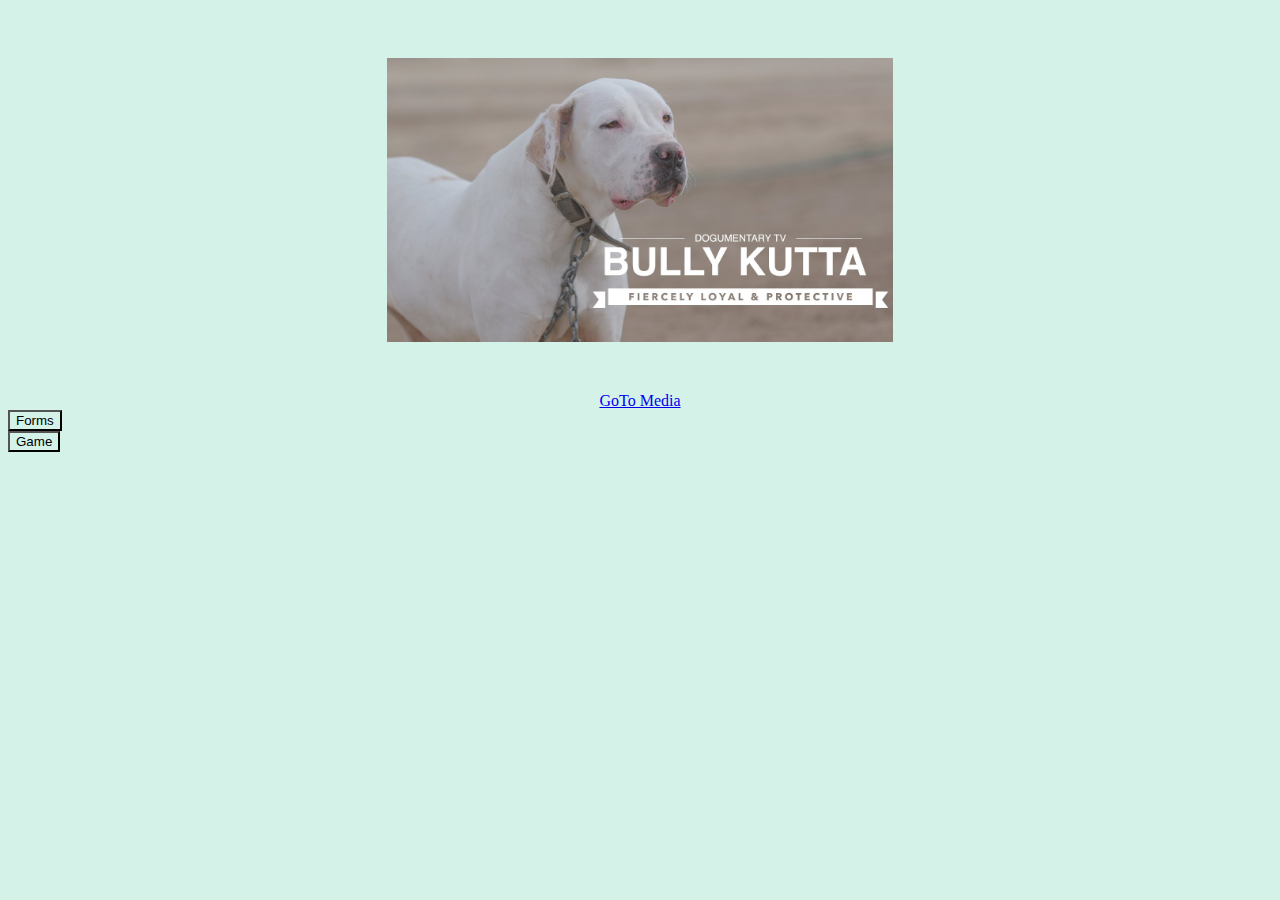
<file: Lab1+2/index.html>
<!DOCTYPE html>
<html lang="en">
<head>
    <meta charset="UTF-8">
    <meta http-equiv="X-UA-Compatible" content="IE=edge">
    <meta name="viewport" content="width=device-width, initial-scale=1.0">
    <title>HOME</title>
    <link rel="stylesheet" href="style.css">
    <script src="script.js"></script>
</head>
<body>
    <img id="bk" onclick="imgvisit()" src="maxresdefault.jpg" alt="maxresdefault.jpg">
    <a id="m" href="media.html">GoTo Media</a>
    <button id="bt" onclick="btvisit()">Forms</button>
    <br>
    <button id="bt2" onclick="game()">Game</button>
</body>
</html>
</file>
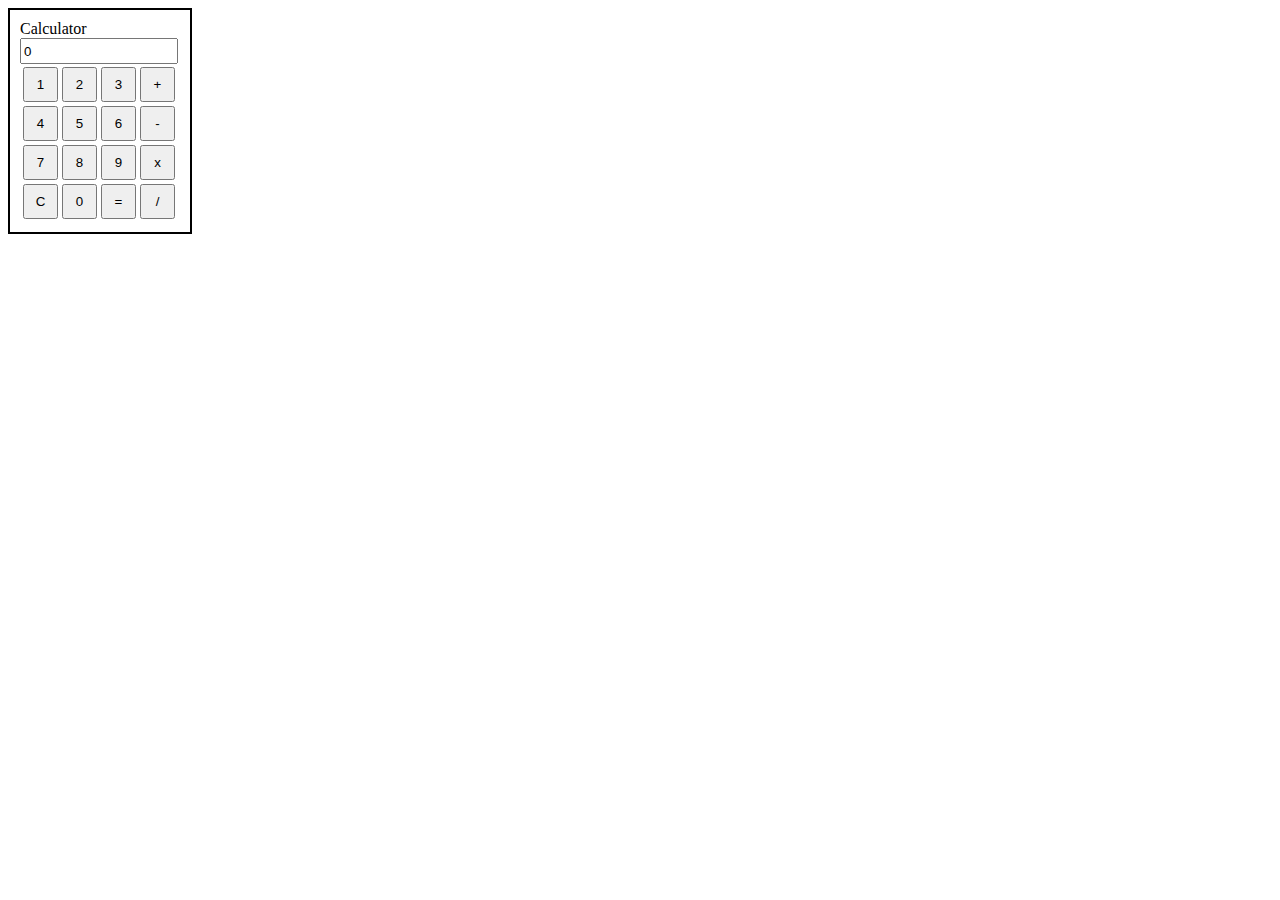
<file: calculator.html>
<!DOCTYPE html>
<html lang="en">
<head>
    <meta charset="UTF-8">
    <meta name="viewport" content="width=device-width, initial-scale=1.0">
    <title>Simple Calculator</title>
    <style>
        .numpad{
            width: 35px;
            height: 35px;
        }
        .ans{
            width: 150px;
            height: 20px;
        }
        .calc{
            padding: 10px;
            height: auto;
            width: 160px;
            border: 2px solid black;
        }
    </style>
</head>
<body>
    <div class="calc">
        <label>Calculator</label>
        <input type="text" id="disp" class="ans" value="0" readonly>
        <table>
            <tr>
                <td><button onclick="putVal(1)" class="numpad">1</button></td>
                <td><button onclick="putVal(2)" class="numpad">2</button></td>
                <td><button onclick="putVal(3)" class="numpad">3</button></td>
                <td><button onclick="putVal('+')" id="plus" class="numpad">+</button></td>
            </tr>
            <tr>
                <td><button onclick="putVal(4)" class="numpad">4</button></td>
                <td><button onclick="putVal(5)" class="numpad">5</button></td>
                <td><button onclick="putVal(6)" class="numpad">6</button></td>
                <td><button onclick="putVal('-')" id="minus" class="numpad">-</button></td>
            </tr>
            <tr>
                <td><button onclick="putVal(7)" class="numpad">7</button></td>
                <td><button onclick="putVal(8)" class="numpad">8</button></td>
                <td><button onclick="putVal(9)" class="numpad">9</button></td>
                <td><button onclick="putVal('x')" id="multi" class="numpad">x</button></td>
            </tr>
            <tr>
                <td><button onclick="putVal('C')" class="numpad">C</button></td>
                <td><button onclick="putVal(0)" class="numpad">0</button></td>
                <td><button onclick="evalExp('=')" class="numpad">=</button></td>
                <td><button onclick="putVal('/')" id="divi" class="numpad">/</button></td>
            </tr>
        </table>
    </div>
    <script>
        function putVal(x){
            if(x=='C'){
                document.getElementById("disp").setAttribute("value", "0");
                document.getElementById("plus").disabled = false;
                document.getElementById("minus").disabled = false;
                document.getElementById("multi").disabled = false;
                document.getElementById("divi").disabled = false;
            } else {
                if(document.getElementById("disp").value!="0"){
                    switch(x){
                        case '+':
                            document.getElementById("plus").disabled = true;
                        break;
                        case '-':
                            document.getElementById("minus").disabled = true;
                        break;
                        case 'x':
                            document.getElementById("multi").disabled = true;
                        break;
                        case '/':
                            document.getElementById("divi").disabled = true;
                        break;
                    }
                    document.getElementById("disp").setAttribute("value", document.getElementById("disp").value+x);
                } else if(x!='x'&&x!='+'&&x!='-'&&x!='/') {
                    document.getElementById("disp").setAttribute("value", x);
                }
            }
        }
        function evalExp(y){
            if(y=='='){
                
            }
        }
    </script>
</body>
</html>
</file>
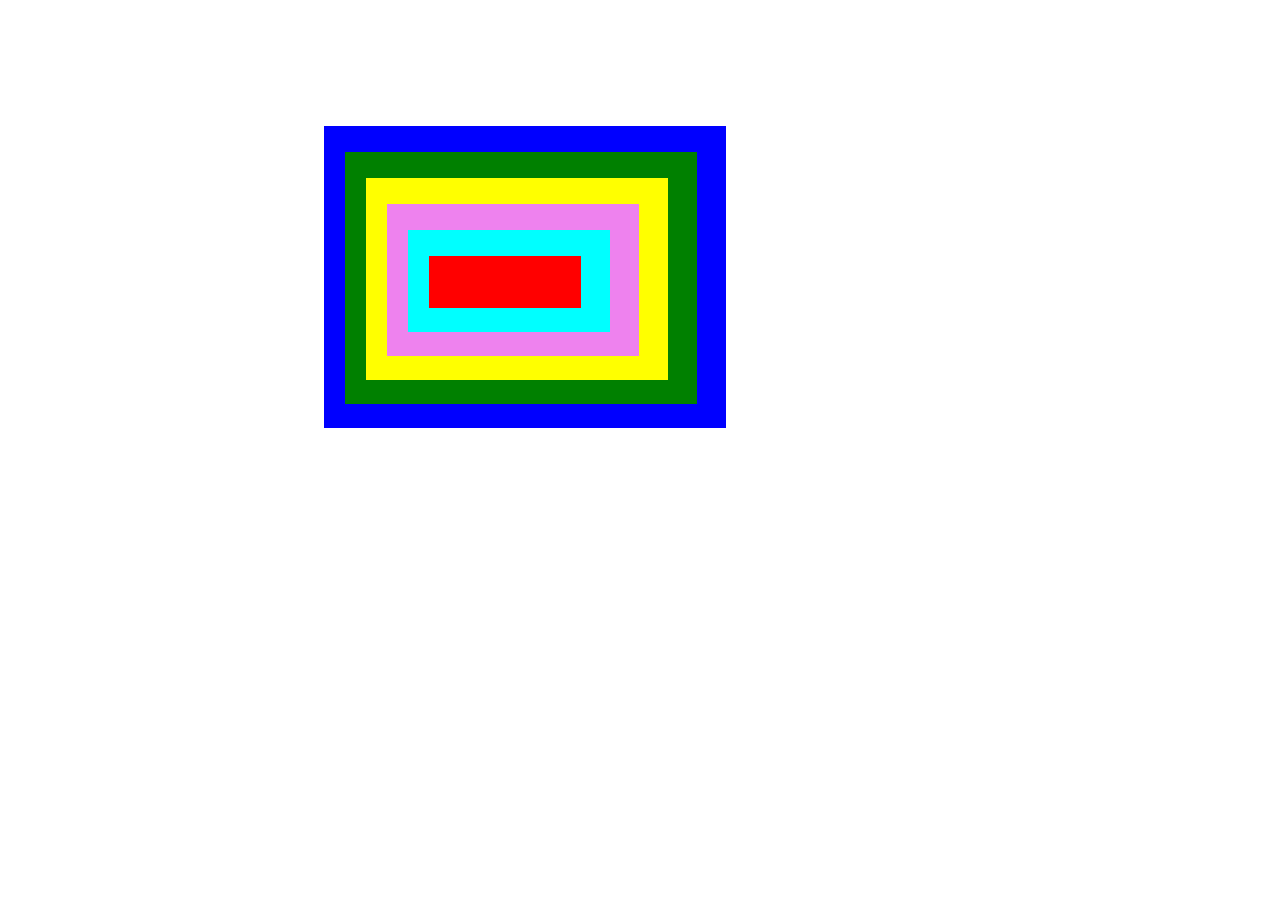
<file: castle.html>
<!DOCTYPE html>
<html lang="en">
<head>
    <meta charset="UTF-8">
    <meta http-equiv="X-UA-Compatible" content="IE=edge">
    <meta name="viewport" content="width=device-width, initial-scale=1.0">
    <title>Castle</title>
    <style>
        #one{
            /* margin-left: 180px;
            margin-top: 80px; */
            margin-left: 25%;
            margin-top: 10%;
            width: 400px;
            height: 300px;
            border: 1px solid blue;
            background-color: blue;
        }
        #two{
            margin-left: 20px;
            margin-top: 25px;
            width: 350px;
            height: 250px;
            border: 1px solid green;
            background-color: green;
        }
        #thre{
            margin-left: 20px;
            margin-top: 25px;
            width: 300px;
            height: 200px;
            border: 1px solid yellow;
            background-color: yellow;
        }
        #four{
            margin-left: 20px;
            margin-top: 25px;
            width: 250px;
            height: 150px;
            border: 1px solid violet;
            background-color: violet;
        }
        #five{
            margin-left: 20px;
            margin-top: 25px;
            width: 200px;
            height: 100px;
            border: 1px solid cyan;
            background-color:cyan;
        }
        #six{
            margin-left: 20px;
            margin-top: 25px;
            width: 150px;
            height: 50px;
            border: 1px solid red;
            background-color: red;
        }
    </style>
</head>
<body>
    <div id="one">
        <div id="two">
            <div id="thre">
                <div id="four">
                    <div id="five">
                        <div id="six">
                        </div>
                    </div>
                </div>
            </div>
        </div>
    </div>
    <script>
        const one = document.getElementById('one');
        const two = document.getElementById('two');
        const thre = document.getElementById('thre');
        const four = document.getElementById('four');
        const five = document.getElementById('five');
        const six = document.getElementById('six');
        // ========================================= //
        one.addEventListener('mouseenter',()=>{
            console.log('Entered inside Zone ONE (blue)!!');
        });
        two.addEventListener('mouseenter',()=>{
            console.log('Entered inside Zone TWO (green)!!');
        });
        thre.addEventListener('mouseenter',()=>{
            console.log('Entered inside Zone THREE (yellow)!!');
        });
        four.addEventListener('mouseenter',()=>{
            console.log('Entered inside Zone FOUR (voilet)!!');
        });
        five.addEventListener('mouseenter',()=>{
            console.log('Entered inside Zone FIVE (cyan)!!');
        });
        six.addEventListener('mouseenter',()=>{
            console.log('Entered inside Zone SIX (red) ==> DEAD!!');
        });
        // =========================================== //
        one.addEventListener('mouseleave',()=>{
            console.log('Left Zone ONE (blue)!!');
        });
        two.addEventListener('mouseleave',()=>{
            console.log('Left inside Zone TWO (green)!!');
        });
        thre.addEventListener('mouseleave',()=>{
            console.log('Left inside Zone THREE (yellow)!!');
        });
        four.addEventListener('mouseleave',()=>{
            console.log('Left inside Zone FOUR (voilet)!!');
        });
        five.addEventListener('mouseleave',()=>{
            console.log('Left inside Zone FIVE (cyan)!!');
        });
        six.addEventListener('mouseleave',()=>{
            console.log('Left inside Zone SIX (red) ==> ALIVE!!');
        });
        // ============================================ //
    </script>
</body>
</html>
</file>
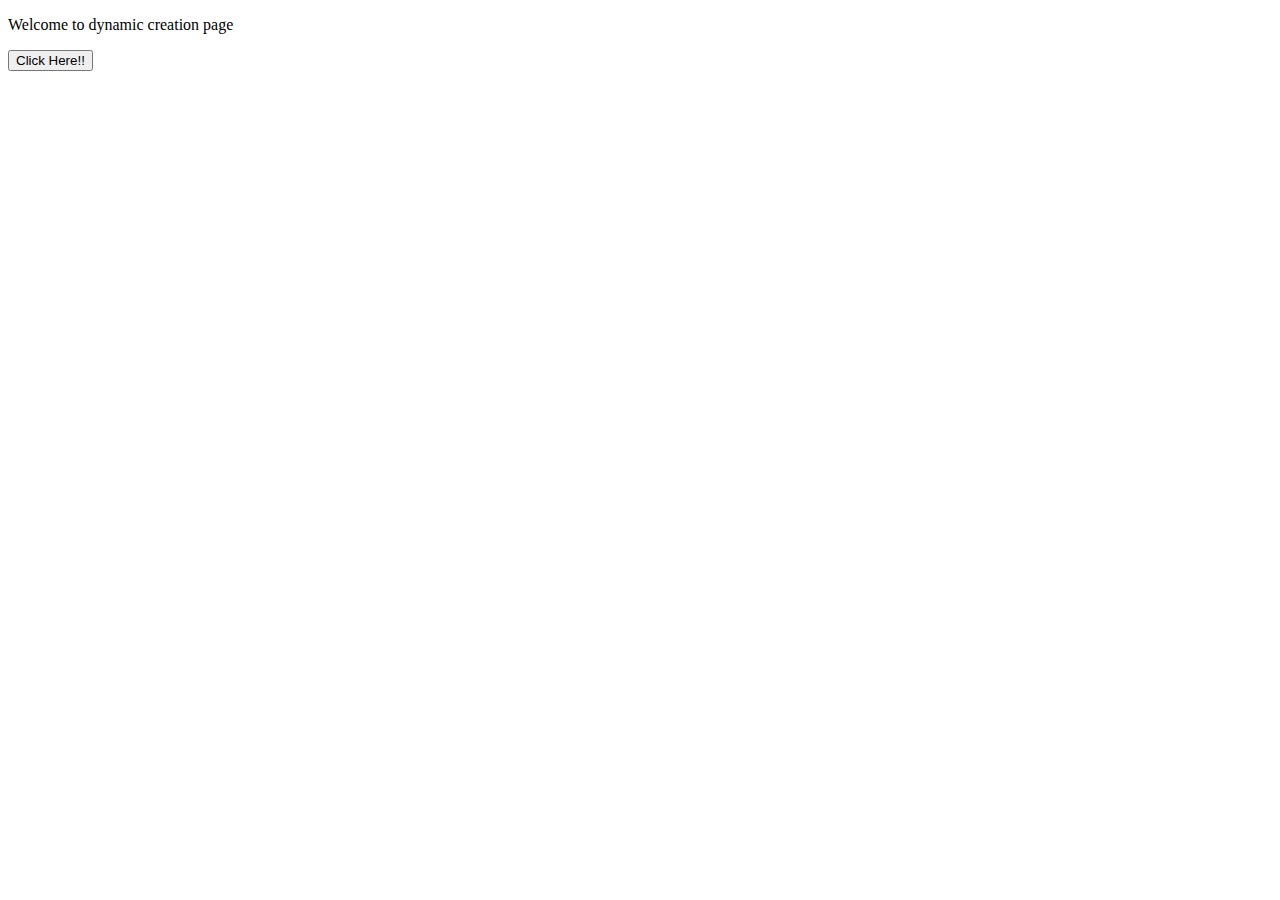
<file: dynamic.html>
<!DOCTYPE html>
<html lang="en">
<head>
    <meta charset="UTF-8">
    <meta http-equiv="X-UA-Compatible" content="IE=edge">
    <meta name="viewport" content="width=device-width, initial-scale=1.0">
    <title>Dynamic Element Generation</title>
</head>
<body>
    <div class="myClass">
        <p>Welcome to dynamic creation page</p>
        <button class="myButton" onclick="exec()">Click Here!!</button>
    </div>
    <script>
        const exec = () =>{
            var h1 = document.createElement('h1');
            h1.textContent = "Dynamic Creation....";
            h1.setAttribute('class', 'newElem');
            document.body.appendChild(h1);
        }
    </script>
</body>
</html>
</file>
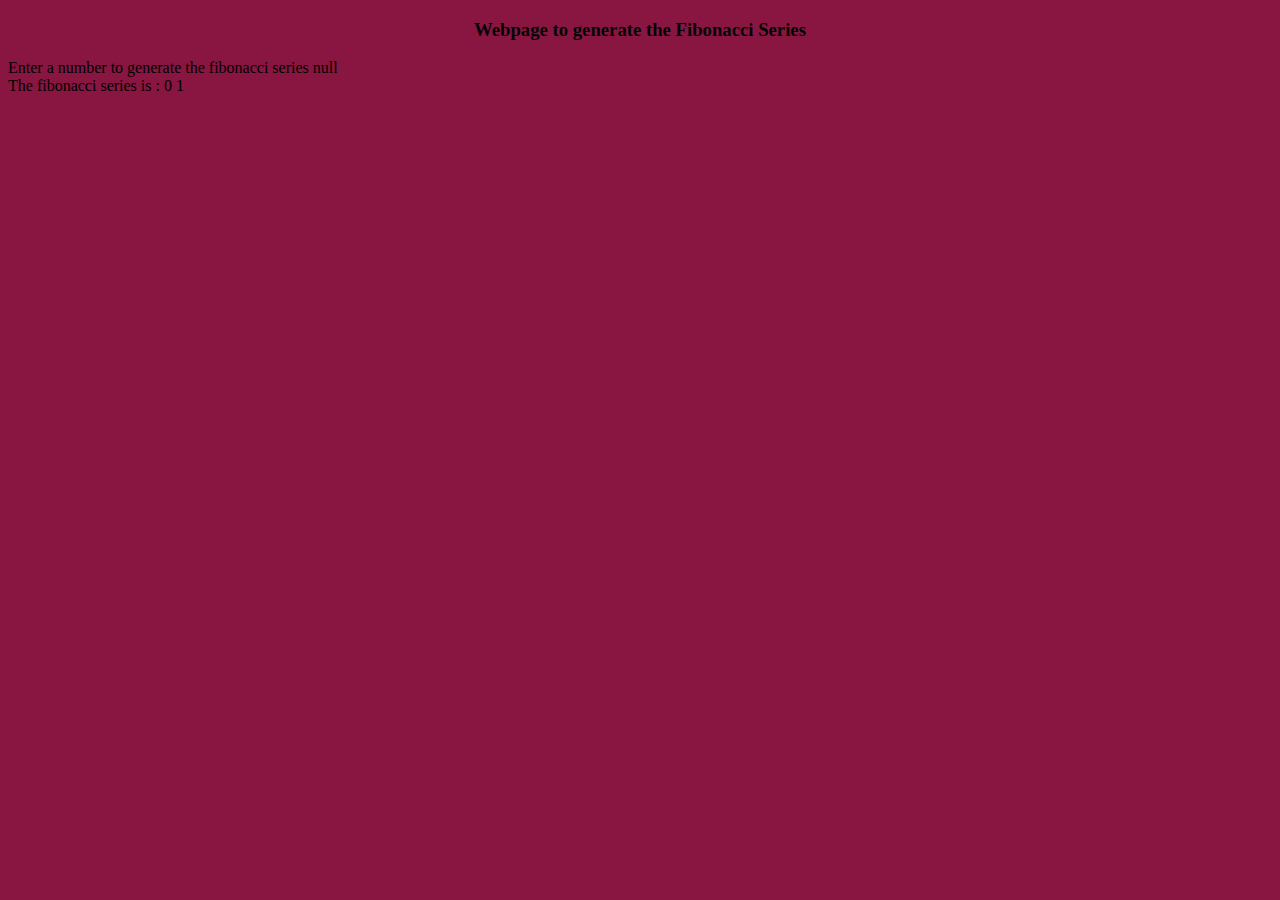
<file: fibonacci.html>
<!DOCTYPE html>
<?xml version="1.0" encoding="UTF-8"?>
<html>
  <head>
    <title>Fibonacci</title>
  </head>
  <body style="background-color: rgb(136, 22, 65)">
    <h3 style="text-align: center; color: rgb(5, 5, 5)">
      Webpage to generate the Fibonacci Series
    </h3>
    <script type="text/javascript">
      var limit = prompt(
        "Enter the limit 'n' to generate the fibonacci series:",
        " " );
      var f1 = 0;
      var f2 = 1;

      document.write(
        "Enter a number to generate the fibonacci series ",
        limit,
        "<br/>"
      );
      document.write("The fibonacci series is : ");
      document.write("", f1, " ");
      document.write("", f2, " ");

      var i, f3;
      for (i = 2; i < limit; i++) {
        f3 = f1 + f2;
        document.write("", f3, " ");
        f1 = f2;
        f2 = f3;
      }
    </script>
  </body>
</html>
</file>
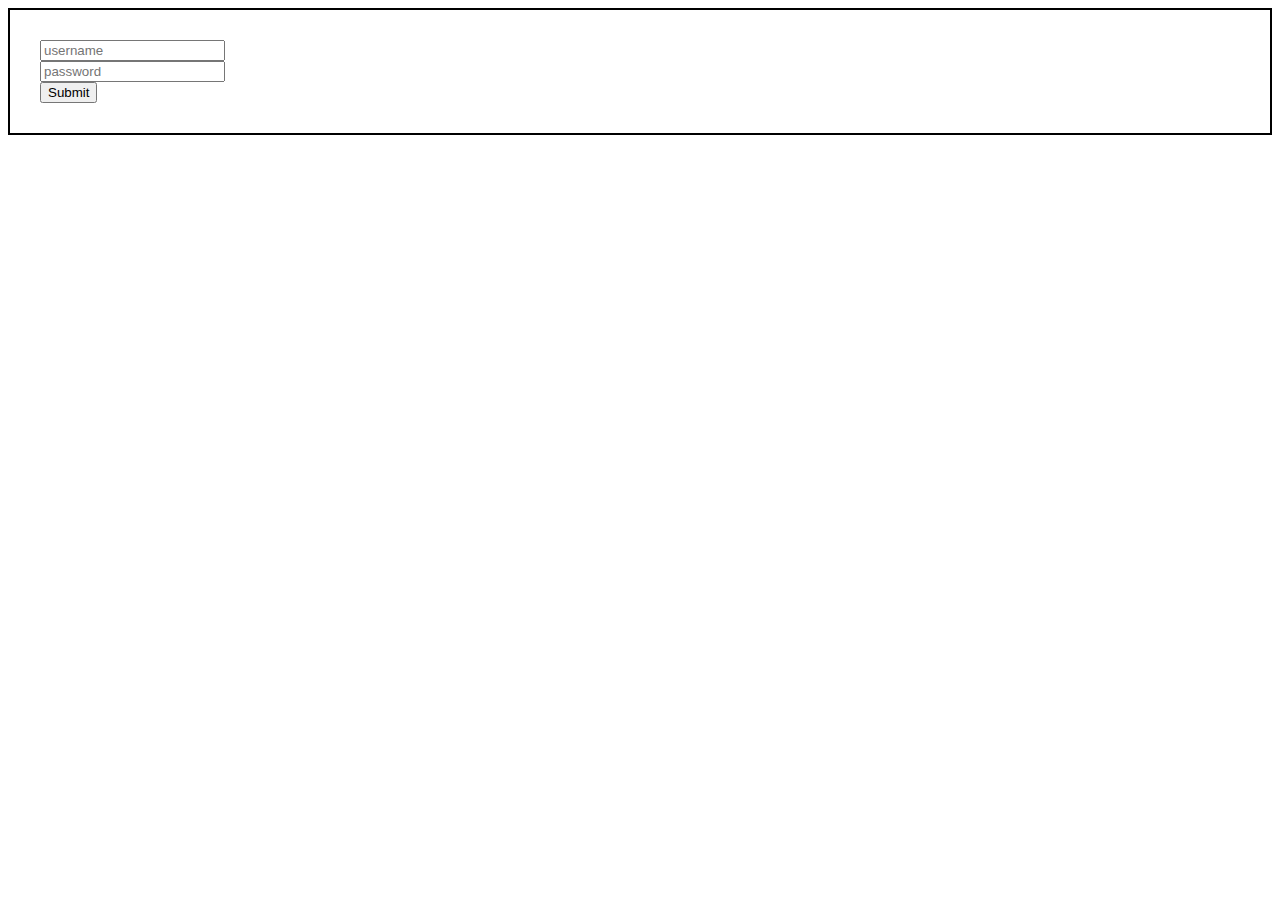
<file: login.html>
<!DOCTYPE html>
<html lang="en">
<head>
    <meta charset="UTF-8">
    <meta http-equiv="X-UA-Compatible" content="IE=edge">
    <meta name="viewport" content="width=device-width, initial-scale=1.0">
    <title>Login</title>
    <style>
        .fbox{
            border: 2px solid black;
            padding: 30px;
            /* margin-right: 1650px; */
            /* margin-right: 70%; */
        }
    </style>
</head>
<body>
    <div class="fbox">
        <input id="uname" type="text" placeholder="username" required>
        <br>
        <input id="pass" type="password" placeholder="password" required>
        <br>
        <button id="sub">Submit</button>
    </div>
    <script>
        let data = new Set();
        document.getElementById('sub').onclick = () => {
            // console.log('inside function');
            let user = document.getElementById('uname');
            let pass = document.getElementById('pass');
            let ob = {
                'username': user.value,
                'password': pass.value
            };
            data.add(ob);
            console.log(data);
        };
    </script>
</body>
</html>
</file>
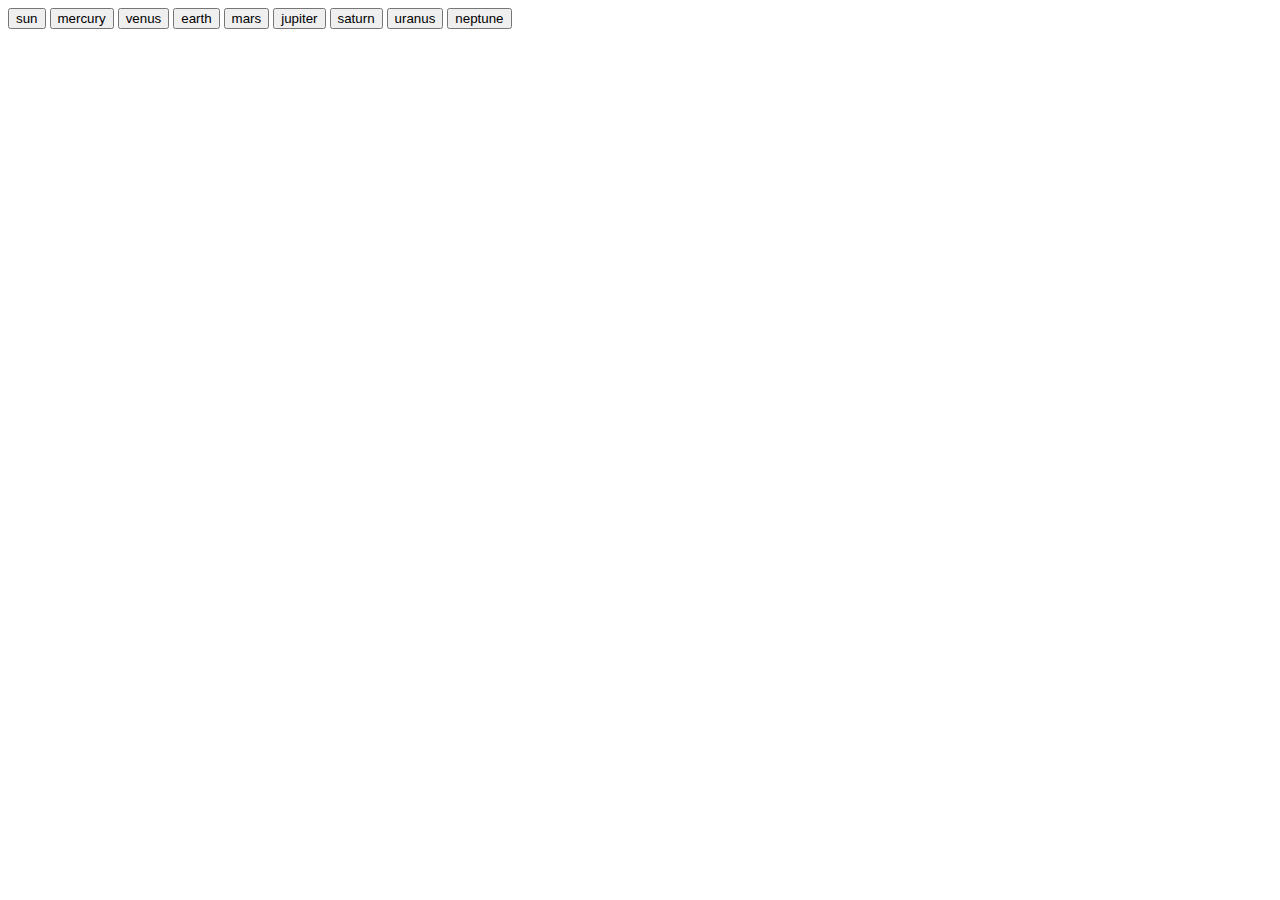
<file: planets.html>
<!DOCTYPE html>
<html lang="en">
<head>
    <meta charset="UTF-8">
    <meta http-equiv="X-UA-Compatible" content="IE=edge">
    <meta name="viewport" content="width=device-width, initial-scale=1.0">
    <title>Planets</title>
    <style>
        
    </style>
</head>
<body>
    <div class="baseClass">
        <button id="sun">sun</button>
        <button id="mercury">mercury</button>
        <button id="venus">venus</button>
        <button id="earth">earth</button>
        <button id="mars">mars</button>
        <button id="jupiter">jupiter</button>
        <button id="saturn">saturn</button>
        <button id="uranus">uranus</button>
        <button id="neptune">neptune</button>
        <br>
        <div>
            <p id="name"></p>
            <p id="diameter"></p>
            <p id="orbit"></p>
            <p id="days"></p>
        </div>
    </div>
    <script>
        class planet{
            name = null;
            diameter = null;
            orbit = null;
            days = null;
            constructor(name,diameter,orbit,days){
                this.name = name;
                this.diameter = diameter;
                this.orbit = orbit;
                this.days = days;
            }
            names(){
                return this.name;
            }
            diameters(){
                return this.diameter;
            }
            orbits(){
                return this.orbit;
            }
            dayss(){
                return this.days;
            }
        }
        const sun = new planet("Sun","1.3927 million km","none","none");
        const mercury = new planet("Mercury","3,031 miles (4,878 km)","88 Earth days","58.6 Earth days");
        const venus = new planet("Venus","7,521 miles (12,104 km)","225 Earth days","241 Earth days");
        const earth = new planet("Earth","7,926 miles (12,760 km)","365.24 days","23 hours, 56 minutes");
        const mars = new planet("Mars","4,217 miles (6,787 km)","687 Earth days","24 hours, 37 minutes");
        const jupiter = new planet("Jupiter","86,881 miles (139,822 km)","11.9 Earth years","9.8 Earth hours");
        const saturn = new planet("Saturn","74,900 miles (120,500 km)","29.5 Earth years","About 10.5 Earth hours");
        const uranus = new planet("Uranus","31,763 miles (51,120 km)","84 Earth years","18 Earth hours");
        const neptune = new planet("Neptune","30,775 miles (49,530 km)","165 Earth years","19 Earth hours");
        
        document.getElementById("sun").onclick = () => {
            document.getElementById("name").innerHTML = "Name of Planet: "+sun.names();
            document.getElementById("diameter").innerHTML = "Diameter of Planet: "+sun.diameters();
            document.getElementById("orbit").innerHTML = "Orbit of Planet: "+sun.orbits();
            document.getElementById("days").innerHTML = "Name of Planet: "+sun.dayss();
        }
        document.getElementById("mercury").onclick = () => {
            document.getElementById("name").innerHTML = "Name of Planet: "+mercury.names();
            document.getElementById("diameter").innerHTML = "Diameter of Planet: "+mercury.diameters();
            document.getElementById("orbit").innerHTML = "Orbit of Planet: "+mercury.orbits();
            document.getElementById("days").innerHTML = "Name of Planet: "+mercury.dayss();
        }
        document.getElementById("venus").onclick = () => {
            document.getElementById("name").innerHTML = "Name of Planet: "+venus.names();
            document.getElementById("diameter").innerHTML = "Diameter of Planet: "+venus.diameters();
            document.getElementById("orbit").innerHTML = "Orbit of Planet: "+venus.orbits();
            document.getElementById("days").innerHTML = "Name of Planet: "+venus.dayss();
        }
        document.getElementById("earth").onclick = () => {
            document.getElementById("name").innerHTML = "Name of Planet: "+earth.names();
            document.getElementById("diameter").innerHTML = "Diameter of Planet: "+earth.diameters();
            document.getElementById("orbit").innerHTML = "Orbit of Planet: "+earth.orbits();
            document.getElementById("days").innerHTML = "Name of Planet: "+earth.dayss();
        }
        document.getElementById("mars").onclick = () => {
            document.getElementById("name").innerHTML = "Name of Planet: "+mars.names();
            document.getElementById("diameter").innerHTML = "Diameter of Planet: "+mars.diameters();
            document.getElementById("orbit").innerHTML = "Orbit of Planet: "+mars.orbits();
            document.getElementById("days").innerHTML = "Name of Planet: "+mars.dayss();
        }
        document.getElementById("jupiter").onclick = () => {
            document.getElementById("name").innerHTML = "Name of Planet: "+jupiter.names();
            document.getElementById("diameter").innerHTML = "Diameter of Planet: "+jupiter.diameters();
            document.getElementById("orbit").innerHTML = "Orbit of Planet: "+jupiter.orbits();
            document.getElementById("days").innerHTML = "Name of Planet: "+jupiter.dayss();
        }
        document.getElementById("saturn").onclick = () => {
            document.getElementById("name").innerHTML = "Name of Planet: "+saturn.names();
            document.getElementById("diameter").innerHTML = "Diameter of Planet: "+saturn.diameters();
            document.getElementById("orbit").innerHTML = "Orbit of Planet: "+saturn.orbits();
            document.getElementById("days").innerHTML = "Name of Planet: "+saturn.dayss();
        }
        document.getElementById("uranus").onclick = () => {
            document.getElementById("name").innerHTML = "Name of Planet: "+uranus.names();
            document.getElementById("diameter").innerHTML = "Diameter of Planet: "+uranus.diameters();
            document.getElementById("orbit").innerHTML = "Orbit of Planet: "+uranus.orbits();
            document.getElementById("days").innerHTML = "Name of Planet: "+uranus.dayss();
        }
        document.getElementById("neptune").onclick = () => {
            document.getElementById("name").innerHTML = "Name of Planet: "+neptune.names();
            document.getElementById("diameter").innerHTML = "Diameter of Planet: "+neptune.diameters();
            document.getElementById("orbit").innerHTML = "Orbit of Planet: "+neptune.orbits();
            document.getElementById("days").innerHTML = "Name of Planet: "+neptune.dayss();
        }
    </script>
</body>
</html>
</file>
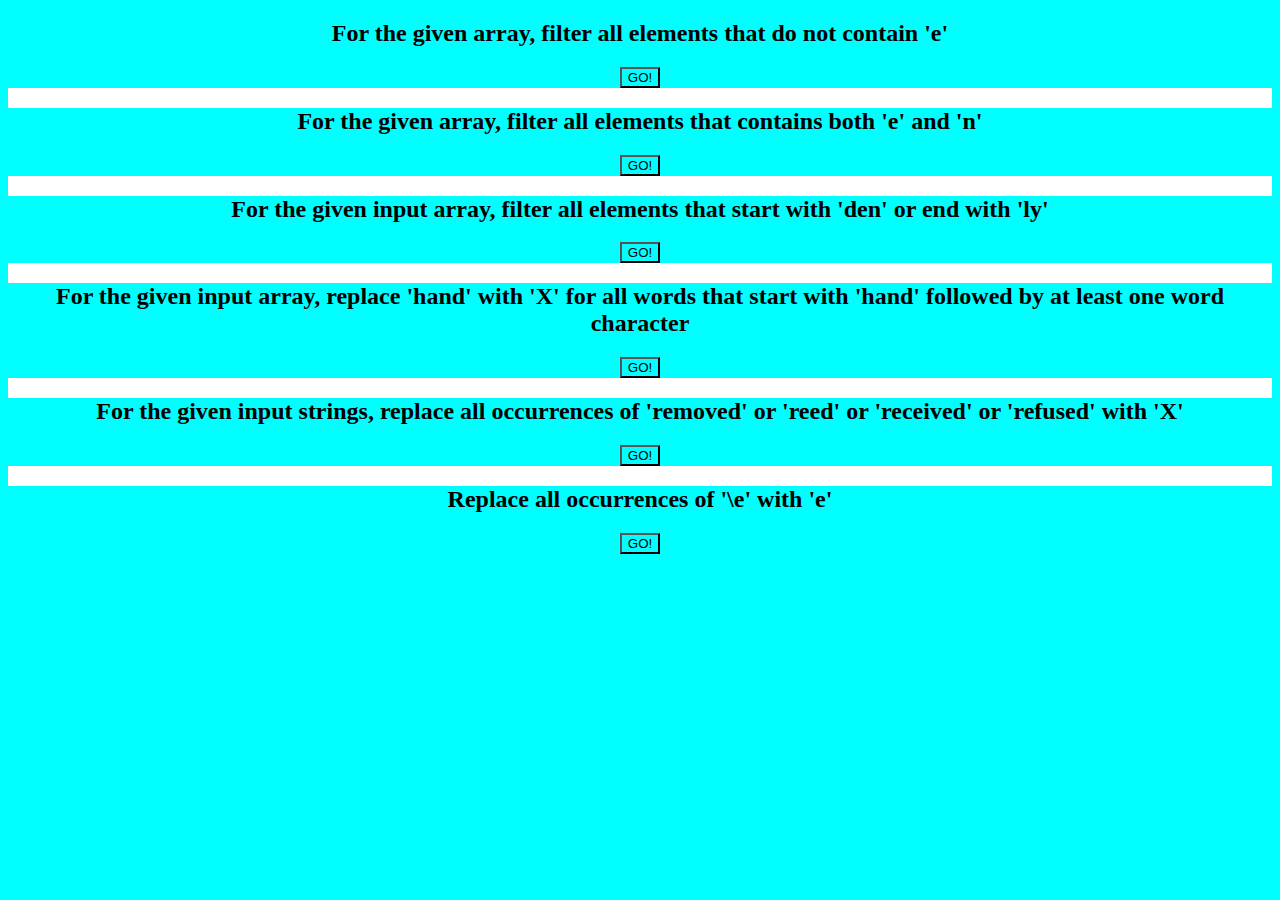
<file: regular_expressions.html>
<!DOCTYPE html>
<html lang="en">
<head>
    <meta charset="UTF-8">
    <meta http-equiv="X-UA-Compatible" content="IE=edge">
    <meta name="viewport" content="width=device-width, initial-scale=1.0">
    <title>tutorial</title>
    <style>
        *{
            background-color: aqua;
        }
    </style>
    
    <script>

   function func1(){
       var arr=['goal','new','user','sit','eat','dinner'];
       var c= 'e'
       var pattern=new RegExp(c);
    const filteredarr=arr.filter(item=>!pattern.test(item))
     document.getElementById("p1").innerHTML="Given array : "+arr+"<br>"+"Filtered array : "+filteredarr;
   }
   function func2(){
    var arr=['goal','new','user','sit','eat','dinner'];
       var pattern1=new RegExp(/^([a-z])e([a-z])n([a-z]*)$/);
       var pattern2=new RegExp(/^([a-z])n([a-z])e([a-z]*)$/);
       var final=new RegExp(pattern1.source+ "|" + pattern2.source);
    const filteredarr=arr.filter(item=>final.test(item))
     document.getElementById("p2").innerHTML="Given array : "+arr+"<br>"+"Filtered array : "+filteredarr;
   }
   function func3(){
       var arr=['lovely','\ndentist','2 lonely','eden','fly\n','dent'];
       var pattern1=new RegExp(/^den\w*$/);
       var pattern2=new RegExp(/^\w*ly$/);
       var final=new RegExp(pattern1.source+ "|" + pattern2.source);
    const filteredarr=arr.filter(item=>final.test(item))
     document.getElementById("p3").innerHTML="Given array : "+arr+"<br>"+"Filtered array : "+filteredarr;
   }
   function func4(){
    var pattern=/^hand/g; 
    var check=/^hand\w+$/;                                                                                       ;
    pattern.compile(pattern);
       var arr2=['handed','hand','handy','unhanded','handle','hand-2'];
    const newarr2=arr2.map(item=>{
        if(check.test(item))
        return item.replace(pattern,"X")
        else return item})
       document.getElementById("p4").innerHTML="Given array : "+arr2+"<br>"+"After replacing: "+newarr2;
    }
   function func5(){
       var str= "refused reed redo received";
       var p=/removed|reed|refused|received/gi;
       p.compile(p);
      var newstr=str.replace(p,"X");
       document.getElementById("p5").innerHTML="Given string : "+str+"<br>"+"After replacing: "+newstr;

   }
   function func6(){
    var str= "th\\er\\e ar\\e common asp\\ects among th\\e alt\\ernations";
       var p=/\\e/gi;
       p.compile(p);
      var newstr=str.replace(p,"e");
       document.getElementById("p6").innerHTML="Given string : "+str+"<br>"+"After replacing: "+newstr; 
   }
    </script>
</head>
<body>

    <div style="background-color: rgb(255, 255, 255) ; text-align: center;"  >
    <div class="class1">
        <h2 class="head"> For the given array, filter all elements that do not contain 'e' </h2>
        <p id="p1"></p>
        <button class="btn" onclick="func1();">GO!</button>
    </div>
    <div class="class2">
        <h2 class="head"> For the given array, filter all elements that contains both 'e' and 'n'</h2>
        <p id="p2"></p>
        <button class="btn" onclick="func2();">GO!</button>
    </div>
    <div class="class3">
        <h2 class="head"> For the given input array, filter all elements that start with 'den' or end with 'ly'</h2>
        <p id="p3"></p>
        <button class="btn" onclick="func3();">GO!</button>
    </div>
    <div class="class4">
        <h2 class="head">For the given input array, replace 'hand' with 'X' for all words that start with 'hand' followed by at least one word character</h2>
        <p id="p4"></p>
        <button class="btn" onclick="func4();">GO!</button>
    </div>
    <div class="class5">
        <h2 class="head">For the given input strings, replace all occurrences of 'removed' or 'reed' or 'received' or 'refused' with 'X'</h2>
        <p id="p5"></p>
        <button class="btn" onclick="func5();">GO!</button>
    </div>
    <div class="class6">
        <h2 class="head">Replace all occurrences of '\e' with 'e' </h2>
        <p id="p6"></p>
        <button class="btn" onclick="func6();">GO!</button>
    </div>
    </div>
</body>
</html>
</file>
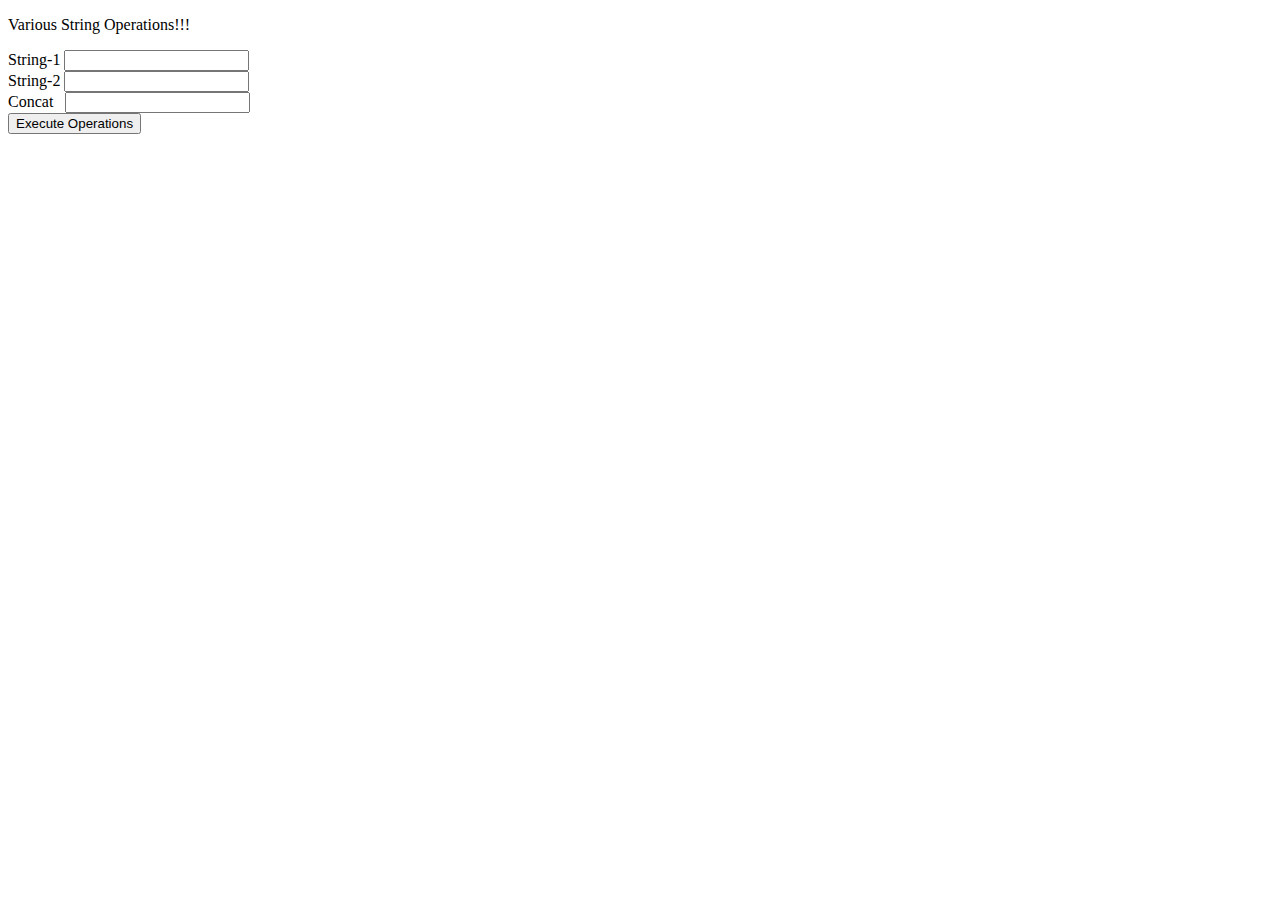
<file: string.html>
<!DOCTYPE html>
<html lang="en">
<head>
    <meta charset="UTF-8">
    <meta http-equiv="X-UA-Compatible" content="IE=edge">
    <meta name="viewport" content="width=device-width, initial-scale=1.0">
    <title>Various String Operations</title>
</head>
<body>
    <p>Various String Operations!!!</p>
    <label for="inp1">String-1</label>
    <input id="inp1" class="myClass1" type="text" maxlength="50" required minlength="1"> <!--0-->
    <br>
    <label for="inp2">String-2</label>
    <input id="inp2" class="myClass1" type="text" maxlength="50" required minlength="1"> <!--1-->
    <br>
    <label for="inp3">Concat&nbsp;&nbsp;</label>
    <input id="inp3" class="myClass1" type="text" maxlength="50" required minlength="1"> <!--2-->
    <br>
    <button onclick="execMyFunc()">Execute Operations</button>
    <br>
    <div>
        <p id="len"></p>
        <p id="ss"></p>
        <p id="rep"></p>
        <p id="upp"></p>
        <p id="low"></p>
    </div>
    <script>
        const execMyFunc=()=>{
            let tmp = "junk value";
            const base = document.getElementsByClassName('myClass1');
            tmp = base[0].value;
            const disp = document.getElementById('len');
            disp.innerHTML = "Length of String <b>"+base[0].value.length+"</b>";
            const ss = document.getElementById('ss');
            ss.innerHTML = "Substring Found at Index: <b>"+base[0].value.indexOf(base[1].value);+"</b>";
            const rep = document.getElementById("rep");
            // tmp.replace(body[1].value,body[2].value);
            rep.innerHTML = "Concatinated String: <b>"+base[0].value+base[2].value+"</b>";
            const upp = document.getElementById("upp");
            const low = document.getElementById("low");
            upp.innerHTML = "UpperCase of String1 is: <b>"+base[0].value.toUpperCase()+"</b>"
            low.innerHTML = "Lowercase of String1 is: <b>"+base[0].value.toLowerCase()+"</b>";
        }
    </script>
</body>
</html>
</file>
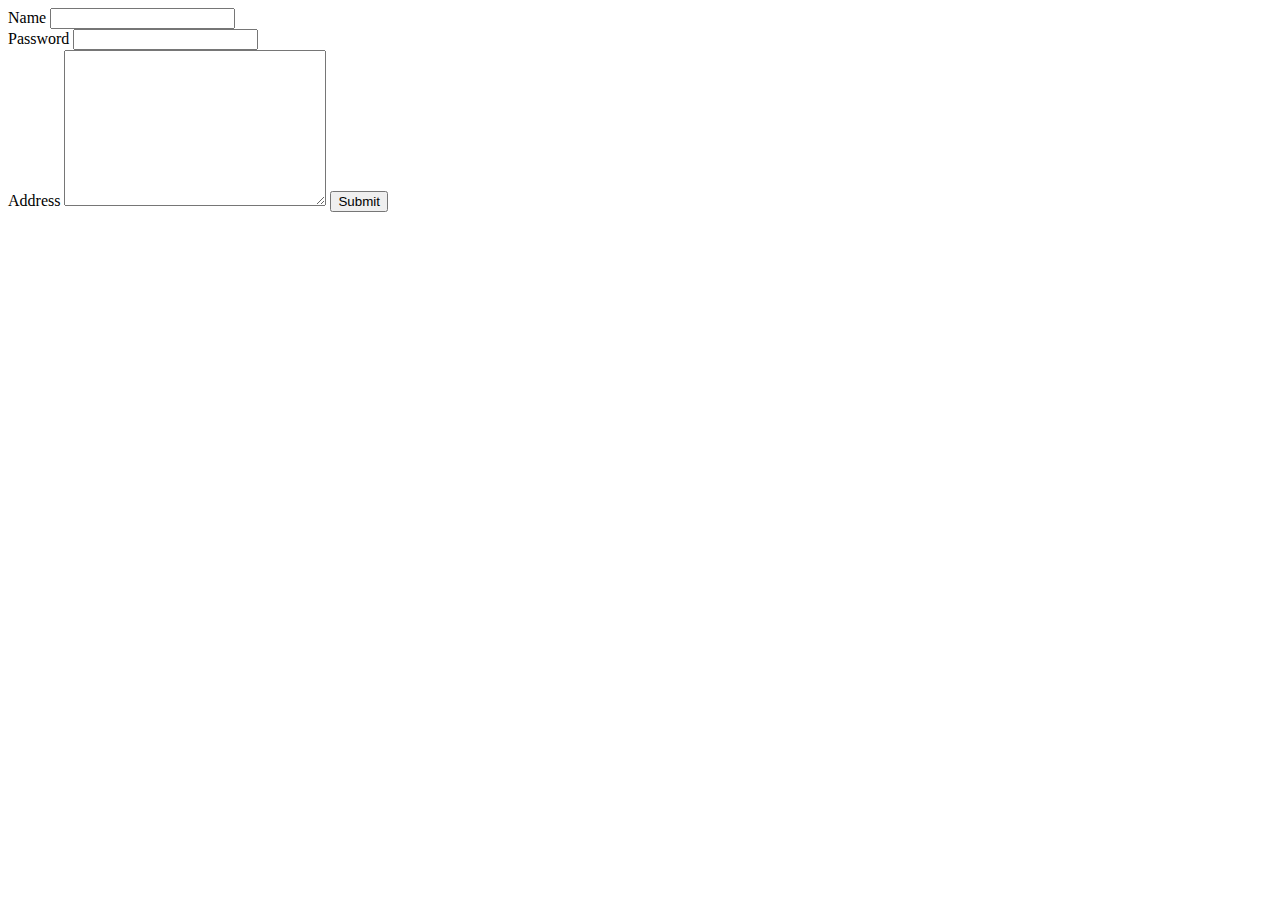
<file: Lab1+2/forms.html>
<!DOCTYPE html>
<html lang="en">
<head>
    <meta charset="UTF-8">
    <meta http-equiv="X-UA-Compatible" content="IE=edge">
    <meta name="viewport" content="width=device-width, initial-scale=1.0">
    <title>Forms</title>
</head>
<body>
    <form action="">
        <label for="name">Name</label>
        <input type="text" id="name" name="name">
        <br>
        <label for="password">Password</label>
        <input type="password" id="password" name="password">
        <br>
        <label for="address">Address</label>
        <textarea name="" id="address" cols="30" rows="10"></textarea>
        <button type="submit">Submit</button>
    </form>
</body>
</html>
</file>
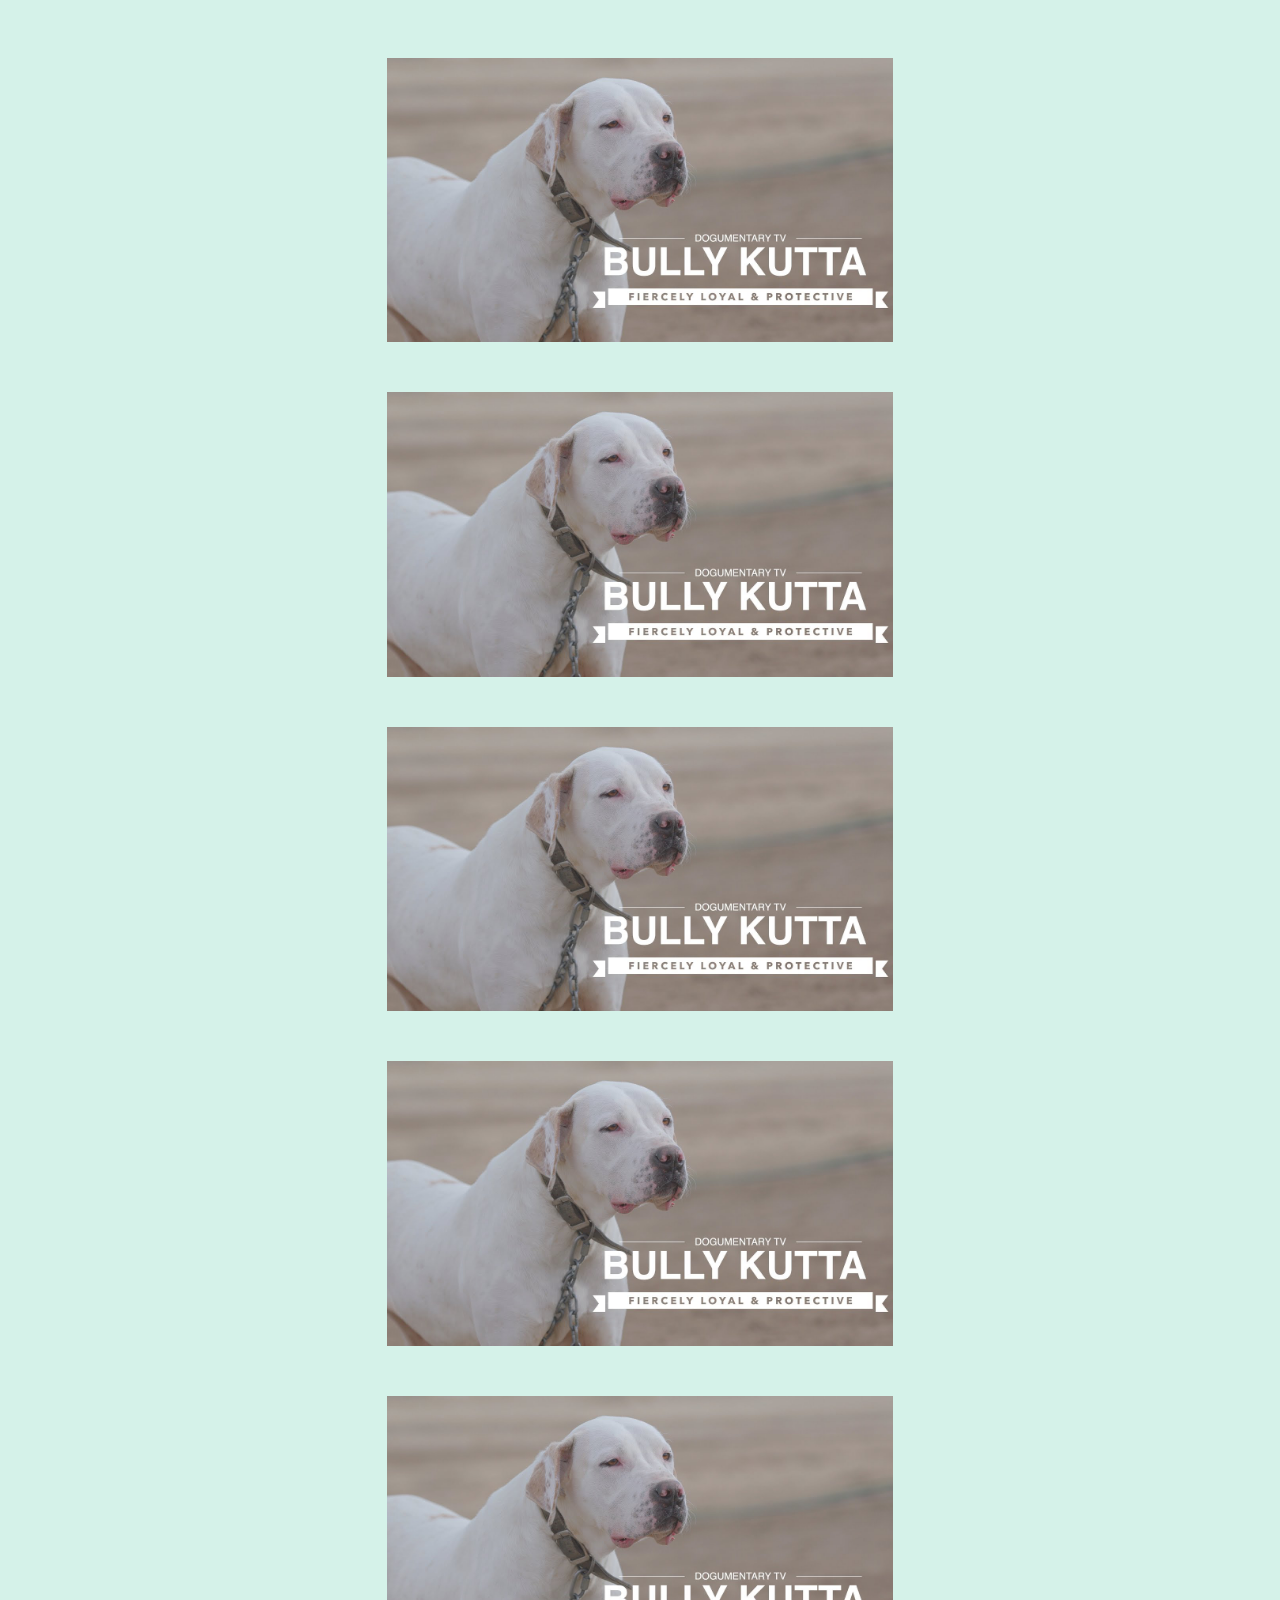
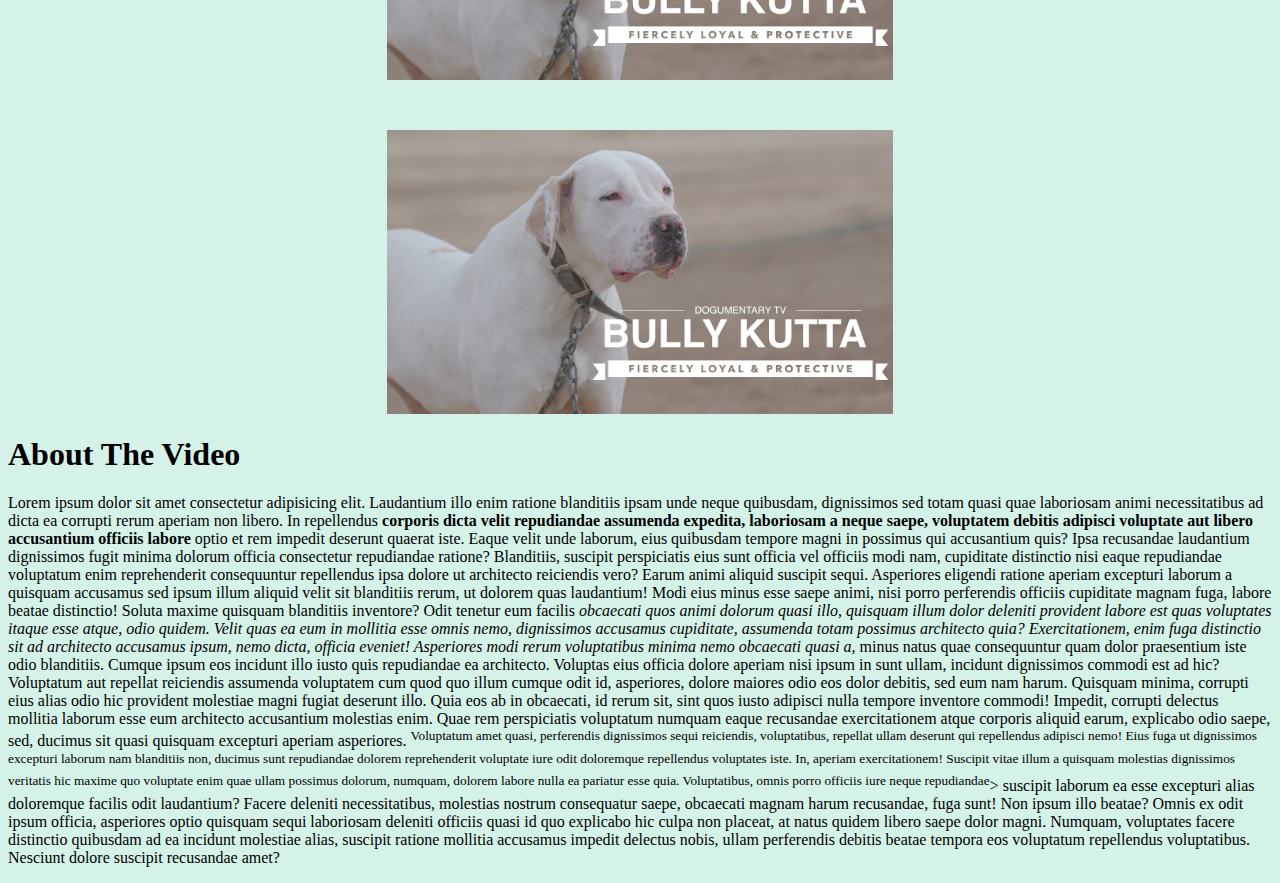
<file: Lab1+2/gallery.html>
<!DOCTYPE html>
<html lang="en">

<head>
    <meta charset="UTF-8">
    <meta http-equiv="X-UA-Compatible" content="IE=edge">
    <meta name="viewport" content="width=device-width, initial-scale=1.0">
    <title>gallery</title>
    <link rel="stylesheet" href="style.css">
</head>

<body>
    <img class="gal" src="maxresdefault.jpg" alt="maxresdefault.jpg">
    <img class="gal" src="maxresdefault.jpg" alt="maxresdefault.jpg">
    <img class="gal" src="maxresdefault.jpg" alt="maxresdefault.jpg">
    <img class="gal" src="maxresdefault.jpg" alt="maxresdefault.jpg">
    <img class="gal" src="maxresdefault.jpg" alt="maxresdefault.jpg">
    <img class="gal" src="maxresdefault.jpg" alt="maxresdefault.jpg">

    <h1 style="text-align: centre;">About The Video</h1>
    <p>Lorem ipsum dolor sit amet consectetur adipisicing elit. Laudantium illo enim ratione blanditiis ipsam unde neque
        quibusdam, dignissimos sed totam quasi quae laboriosam animi necessitatibus ad dicta ea corrupti rerum aperiam
        non libero. In repellendus <strong>corporis dicta velit repudiandae assumenda expedita, laboriosam a neque saepe,
        voluptatem debitis adipisci voluptate aut libero accusantium officiis labore</strong> optio et rem impedit deserunt
        quaerat iste. Eaque velit unde laborum, eius quibusdam tempore magni in possimus qui accusantium quis? Ipsa
        recusandae laudantium dignissimos fugit minima dolorum officia consectetur repudiandae ratione? Blanditiis,
        suscipit perspiciatis eius sunt officia vel officiis modi nam, cupiditate distinctio nisi eaque repudiandae
        voluptatum enim reprehenderit consequuntur repellendus ipsa dolore ut architecto reiciendis vero? Earum animi
        aliquid suscipit sequi. Asperiores eligendi ratione aperiam excepturi laborum a quisquam accusamus sed ipsum
        illum aliquid velit sit blanditiis rerum, ut dolorem quas laudantium! Modi eius minus esse saepe animi, nisi
        porro perferendis officiis cupiditate magnam fuga, labore beatae distinctio! Soluta maxime quisquam blanditiis
        inventore? Odit tenetur eum facilis <em>obcaecati quos animi dolorum quasi illo, quisquam illum dolor deleniti
        provident labore est quas voluptates itaque esse atque, odio quidem. Velit quas ea eum in mollitia esse omnis
        nemo, dignissimos accusamus cupiditate, assumenda totam possimus architecto quia? Exercitationem, enim fuga
        distinctio sit ad architecto accusamus ipsum, nemo dicta, officia eveniet! Asperiores modi rerum voluptatibus
        minima nemo obcaecati quasi a,</em> minus natus quae consequuntur quam dolor praesentium iste odio blanditiis. Cumque
        ipsum eos incidunt illo iusto quis repudiandae ea architecto. Voluptas eius officia dolore aperiam nisi ipsum in
        sunt ullam, incidunt dignissimos commodi est ad hic? Voluptatum aut repellat reiciendis assumenda voluptatem cum
        quod quo illum cumque odit id, asperiores, dolore maiores odio eos dolor debitis, sed eum nam harum. Quisquam
        minima, corrupti eius alias odio hic provident molestiae magni fugiat deserunt illo. Quia eos ab in obcaecati,
        id rerum sit, sint quos iusto adipisci nulla tempore inventore commodi! Impedit, corrupti delectus mollitia
        laborum esse eum architecto accusantium molestias enim. Quae rem perspiciatis voluptatum numquam eaque
        recusandae exercitationem atque corporis aliquid earum, explicabo odio saepe, sed, ducimus sit quasi quisquam
        excepturi aperiam asperiores. <sup>Voluptatum amet quasi, perferendis dignissimos sequi reiciendis, voluptatibus,
        repellat ullam deserunt qui repellendus adipisci nemo! Eius fuga ut dignissimos excepturi laborum nam blanditiis
        non, ducimus sunt repudiandae dolorem reprehenderit voluptate iure odit doloremque repellendus voluptates iste.
        In, aperiam exercitationem! Suscipit vitae illum a quisquam molestias dignissimos veritatis hic maxime quo
        voluptate enim quae ullam possimus dolorum, numquam, dolorem labore nulla ea pariatur esse quia. Voluptatibus,
        omnis porro officiis iure neque repudiandae</sup>> suscipit laborum ea esse excepturi alias doloremque facilis odit
        laudantium? Facere deleniti necessitatibus, molestias nostrum consequatur saepe, obcaecati magnam harum
        recusandae, fuga sunt! Non ipsum illo beatae? Omnis ex odit ipsum officia, asperiores optio quisquam sequi
        laboriosam deleniti officiis quasi id quo explicabo hic culpa non placeat, at natus quidem libero saepe dolor
        magni. Numquam, voluptates facere distinctio quibusdam ad ea incidunt molestiae alias, suscipit ratione mollitia
        accusamus impedit delectus nobis, ullam perferendis debitis beatae tempora eos voluptatum repellendus
        voluptatibus. Nesciunt dolore suscipit recusandae amet?</p>
</body>

</html>
</file>
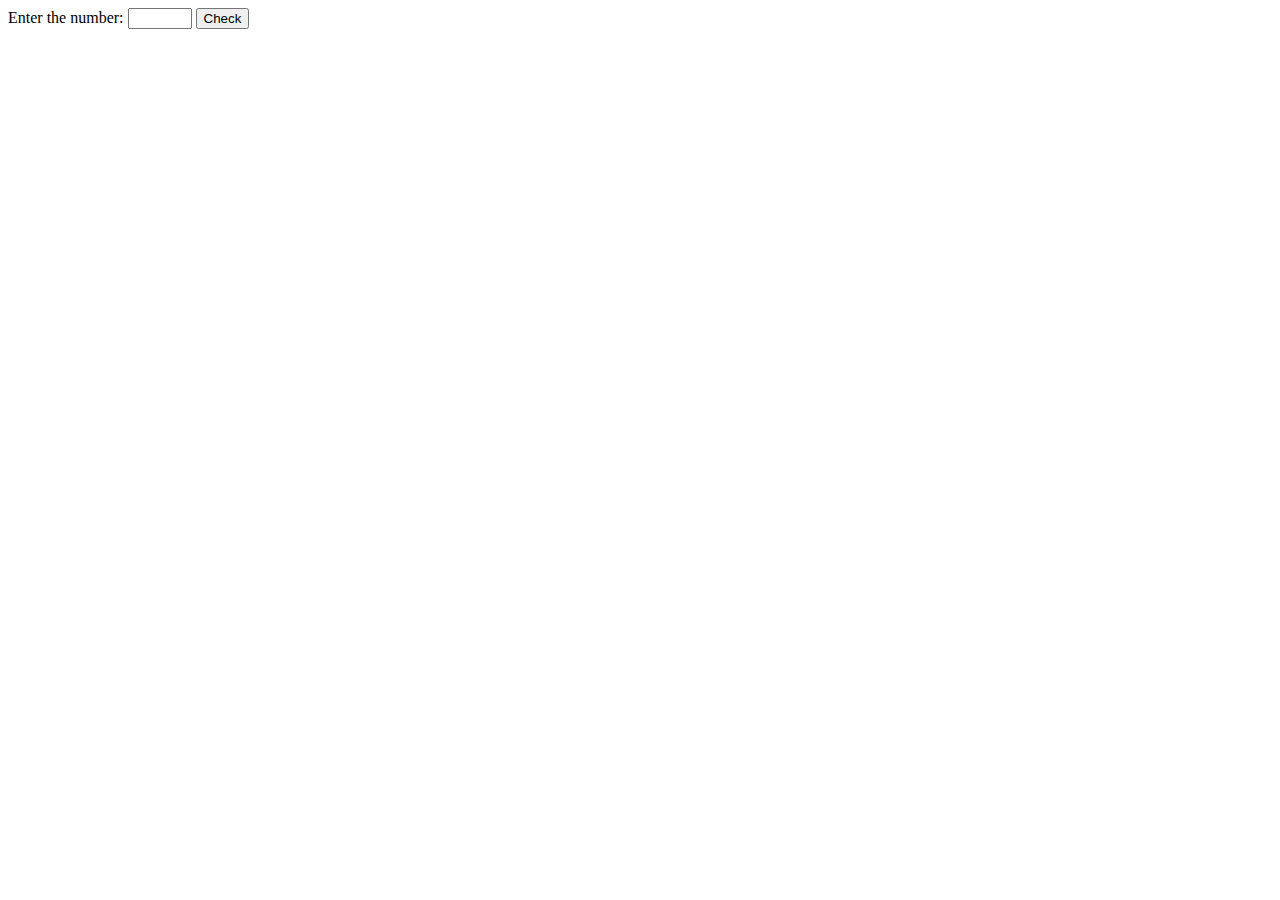
<file: Lab1+2/guessthegame.html>
<!DOCTYPE html>
<html lang="en">
<head>
    <meta charset="UTF-8">
    <meta http-equiv="X-UA-Compatible" content="IE=edge">
    <meta name="viewport" content="width=device-width, initial-scale=1.0">
    <title>Number Guesser</title>
    <script src="script.js"></script>
</head>
<body>
    <label for="num">Enter the number: </label>
    <input id="num" min="0" max="100" type="number"></input>
    <button type="button" onclick="check()">Check</button>
</body>
</html>
</file>
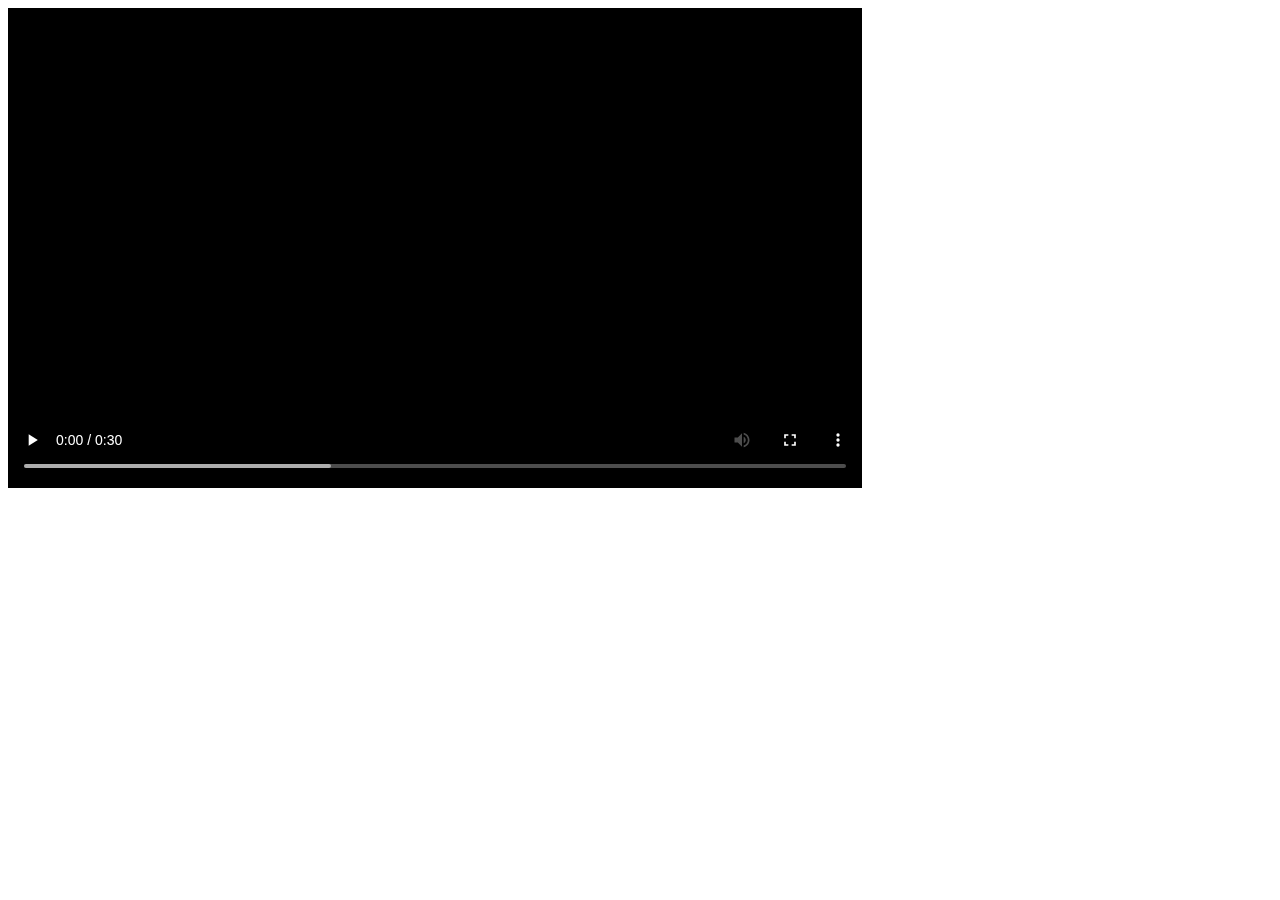
<file: Lab1+2/media.html>
<!DOCTYPE html>
<html lang="en">
<head>
    <meta charset="UTF-8">
    <meta http-equiv="X-UA-Compatible" content="IE=edge">
    <meta name="viewport" content="width=device-width, initial-scale=1.0">
    <title>media</title>
</head>
<body>
    <video controls="" autoplay="" name="media">
        <source src="videoplayback.webm" type="video/webm">
    </video>
</body>
</html>
</file>
<file: Lab1+2/style.css>
*{
    background-color: #d5f2e9;
}
#bk{
    padding-top: 50px;
    width: 40%;
    height: 40%;
    display: block;
    margin-left: auto;
    margin-right: auto;
}
#m{
    padding-top: 50px;
    display: block;
    text-align: center;
}
#m:hover{
    color: rgb(255, 0, 0);
}
#m:visited{
    color:violet;
}
.gal{
    padding-top: 50px;
    width: 40%;
    height: 40%;
    display: block;
    margin-left: auto;
    margin-right: auto;
}
</file>
